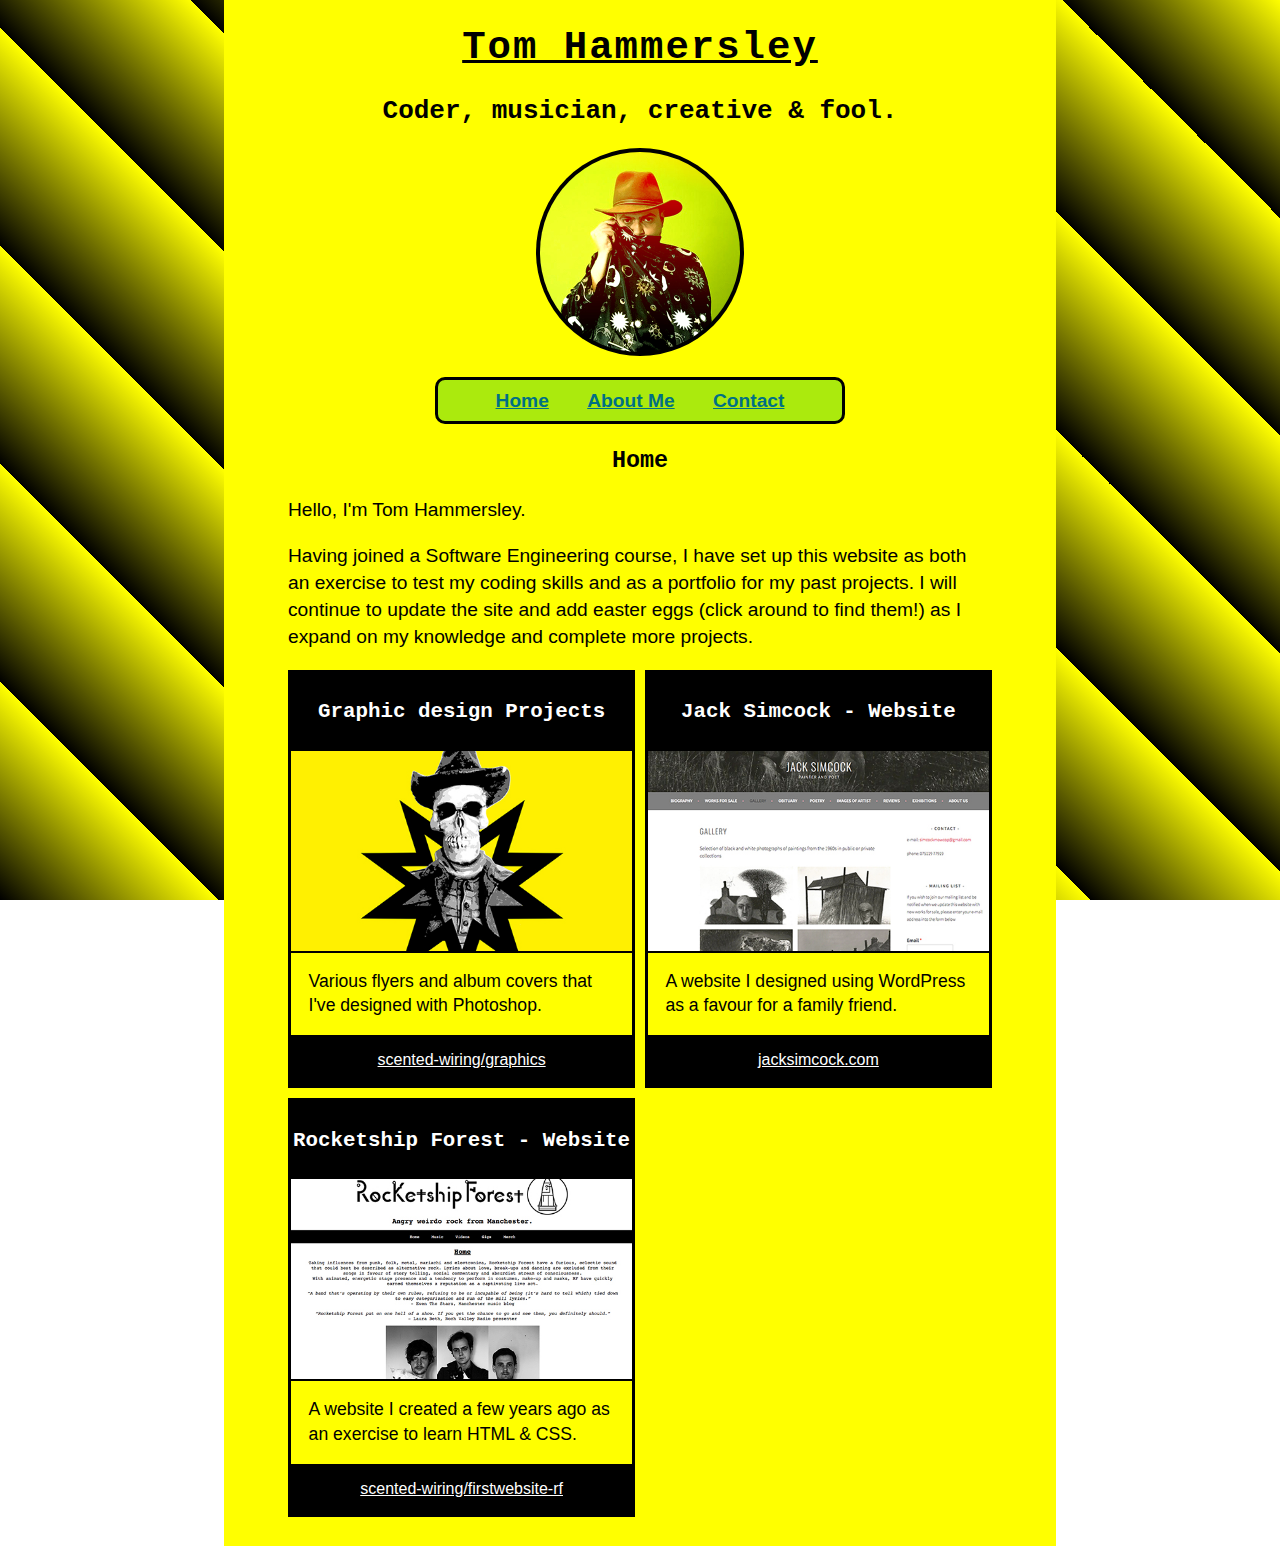
<file: index.html>
<!DOCTYPE html>
<html lang="en">
<head>
    <link rel="stylesheet" type="text/css" href="style.css">
    <meta charset="UTF-8">
    <meta name="viewport" content="width=device-width, initial-scale=1.0">
    <title>Tom Hammersley - Home</title>
</head>
    <body>
        <div id="wrap">
            <header>
                <h1>Tom Hammersley</h1>
                <h2>Coder, musician, creative & fool.</h2>
                <img src="green.jpg" alt="Tom Hammersley in a cloak and hat" width="200" height="200" class="feature"> 
            </header>

            <nav>
                <ul>
                    <li class="nav"><a href="index.html">Home</a></li>
                    <li class="nav"><a href="aboutme.html">About Me</a></li>
                    <li class="nav"><a href="contact.html">Contact</a></li>
                </ul>
            </nav>

            <article>

                <h3>Home</h3>

                <p id="hello" onclick="shelley()">Hello, I'm Tom Hammersley.</p>

                <p>Having joined a Software Engineering course, I have set up this website as both an exercise to test my coding skills
                    and as a portfolio for my past projects. I will continue to update the site and add easter eggs (click around to find them!)
                    as I expand on my knowledge and complete more projects.
                </p>

                <div class="cards">
                
                <article class="card">
                    
                    <header>
                        <h4>Graphic design Projects</h4>
                    </header>

                    <img src="card1.jpg" alt="">

                    <div class="content">

                        <p>Various flyers and album covers that I've designed with Photoshop.</p>

                    </div>

                    <footer><a href="https://github.com/scented-wiring/graphics" target="_blank">scented-wiring/graphics</a></footer>

                </article>
                
                <article class="card">
                    
                    <header>
                        <h4>Jack Simcock - Website</h4>
                    </header>

                    <img src="card2.jpg" alt="">

                    <div class="content">

                        <p>A website I designed using WordPress as a favour for a family friend.</p>

                    </div>

                    <footer><a href="https://www.jacksimcock.com" target="_blank">jacksimcock.com</a></footer>

                </article>

                <article class="card">
                    
                    <header>
                        <h4>Rocketship Forest - Website</h4>
                    </header>

                    <img src="card3.jpg" alt="">

                    <div class="content">

                        <p>A website I created a few years ago as an exercise to learn HTML & CSS.</p>

                    </div>

                    <footer><a href="https://github.com/scented-wiring/firstwebsite-rf" target="_blank">scented-wiring/firstwebsite-rf</a></footer>

                </article>

            </article>

         </div>
           
    </body>
<script>

    function shelley() {
    document.getElementById("hello").innerHTML = "<a href='https://www.youtube.com/watch?v=QrVoJgQ7u8w' target='_blank'>Hello, I'm Shelley Duvall.</a>";
    }
    
</script>
</html>
</file>
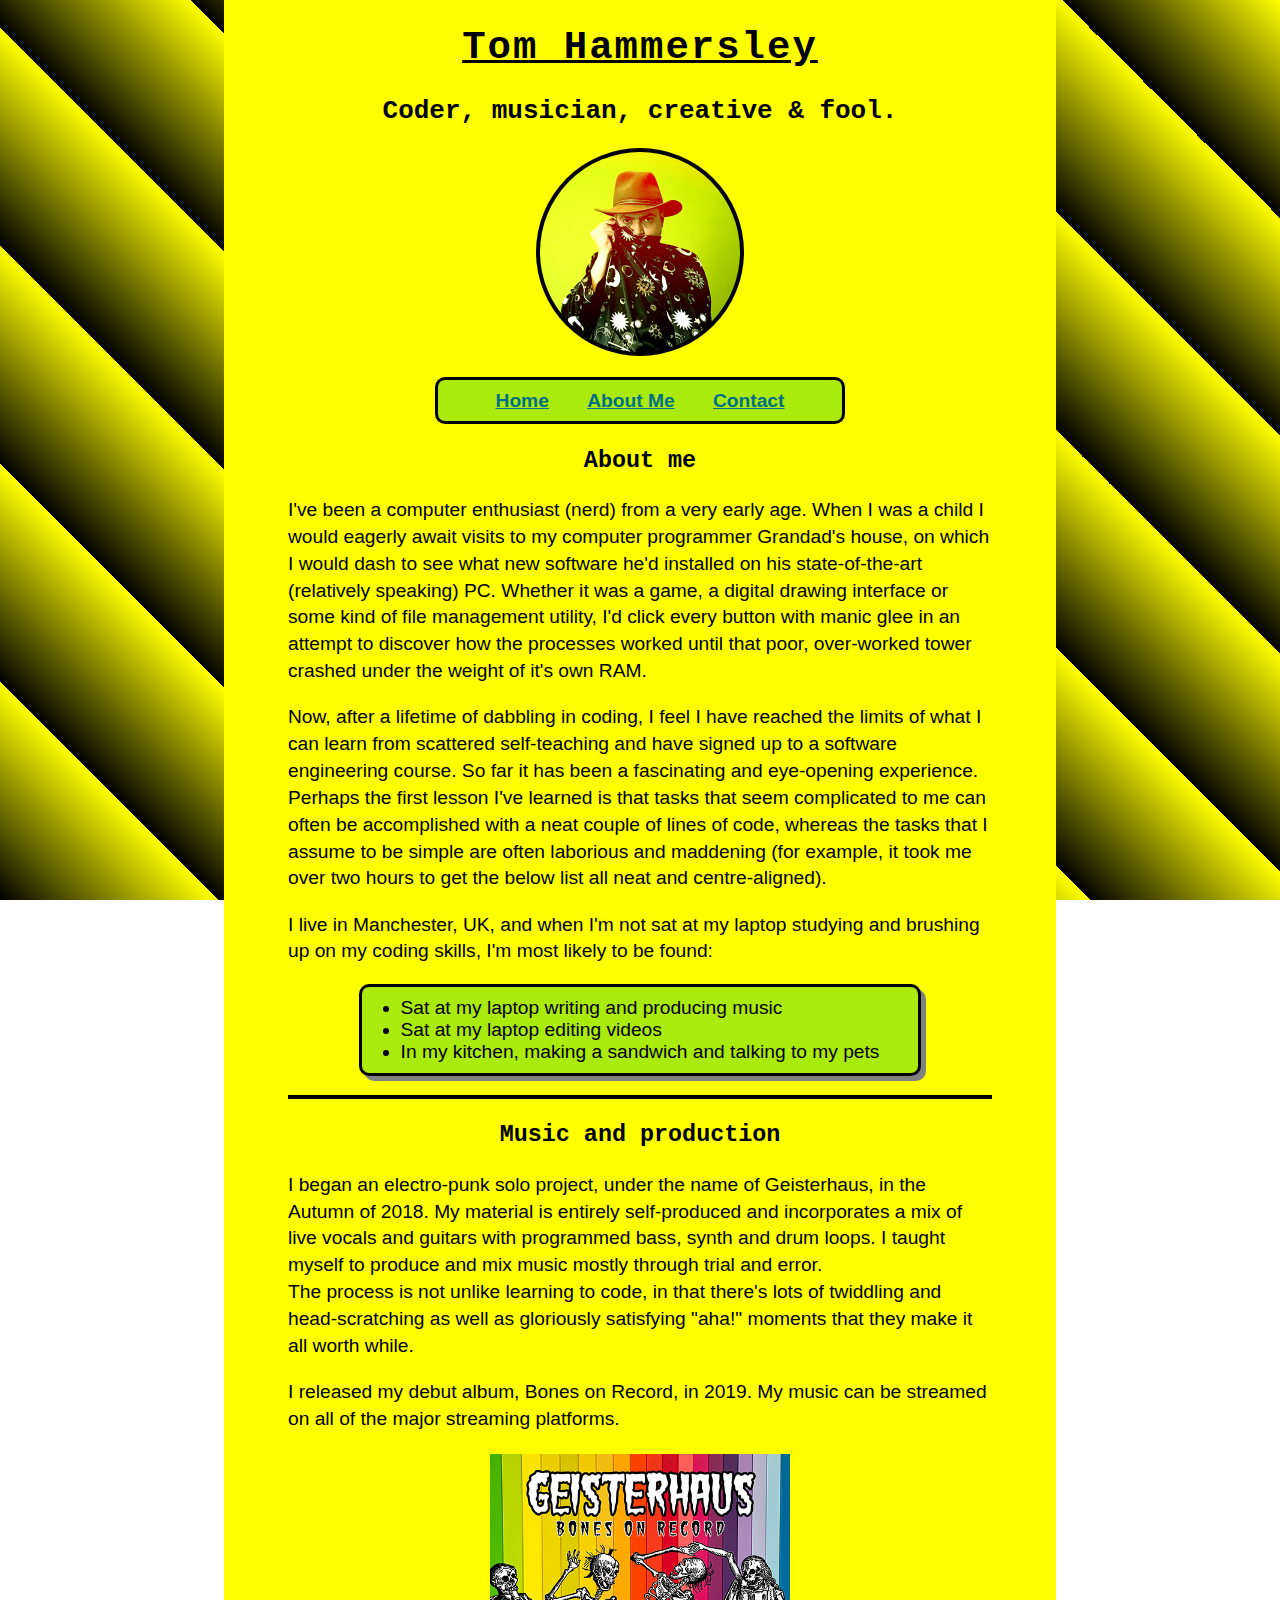
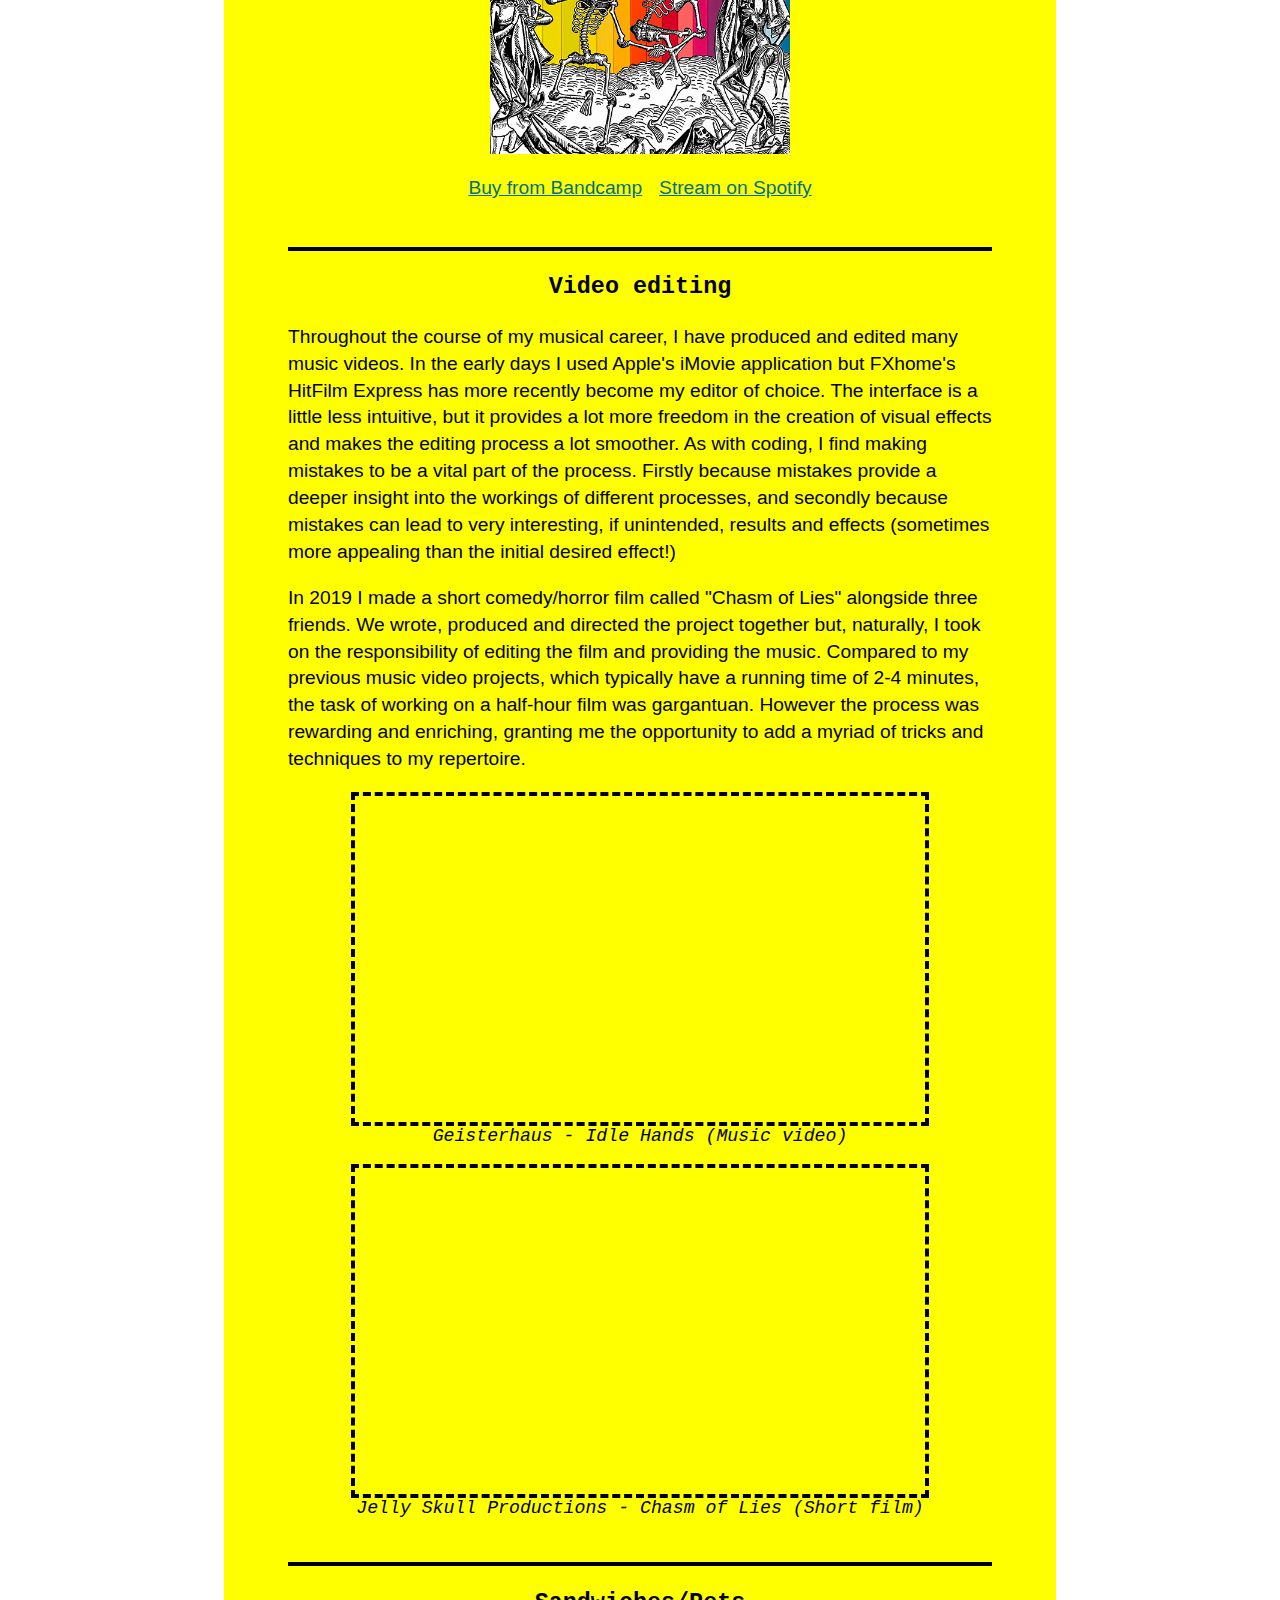
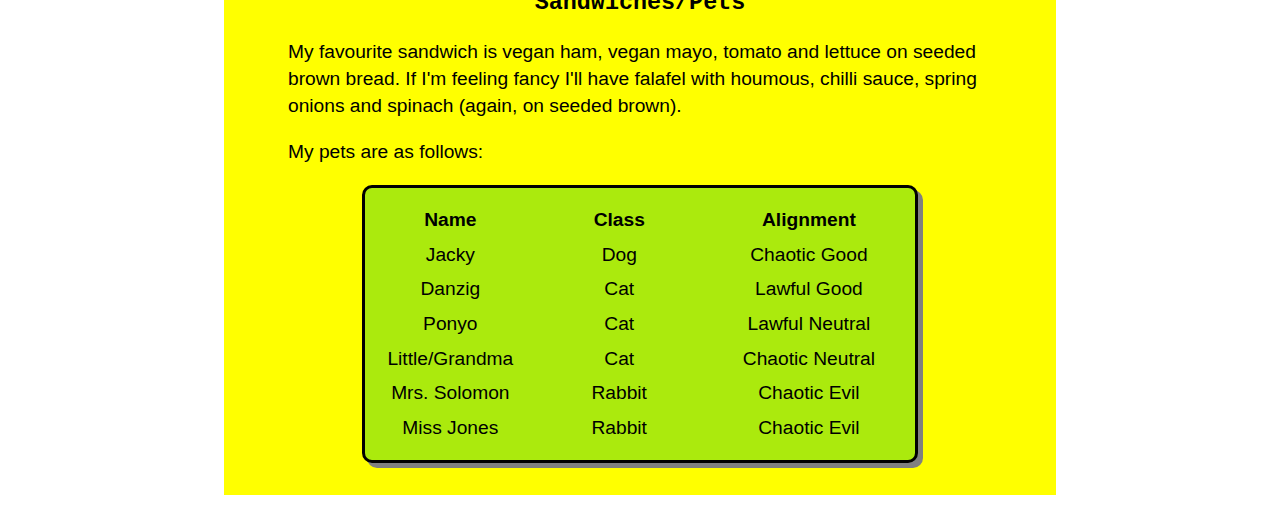
<file: aboutme.html>
<!DOCTYPE html>
<html lang="en">
<head>
    <link rel="stylesheet" type="text/css" href="style.css">
    <meta charset="UTF-8">
    <meta name="viewport" content="width=device-width, initial-scale=1.0">
    <title>Tom Hammersley - Portfolio</title>
</head>
    <body>
        <div id="wrap">
            <header>
                <h1>Tom Hammersley</h1>
                <h2>Coder, musician, creative & fool.</h2>
                <img src="green.jpg" alt="Tom Hammersley in a cloak and hat" width="200" height="200" class="feature">
            </header>

            <nav>
                <ul>
                    <li class="nav"><a href="index.html">Home</a></li>
                    <li class="nav"><a href="aboutme.html">About Me</a></li>
                    <li class="nav"><a href="contact.html">Contact</a></li>
                </ul>
            </nav>

            <article>

                <h3>About me</h3>

                <p>I've been a computer enthusiast (nerd) from a very early age. When I was a child I would eagerly await visits to my computer programmer 
                Grandad's house, on which I would dash to see what new software he'd installed on his state-of-the-art (relatively speaking) PC. Whether it was a 
                game, a digital drawing interface or some kind of file management utility, I'd click every button with manic glee in an attempt to discover how the 
                processes worked until that poor, over-worked tower crashed under the weight of it's own RAM.</p>
      
                <p>Now, after a lifetime of dabbling in coding, I feel I have reached the limits of what I can learn from scattered self-teaching and have signed
                up to a software engineering course. So far it has been a fascinating and eye-opening experience. Perhaps the first lesson I've learned is 
                that tasks that seem complicated to me can often be accomplished with a neat couple of lines of code, whereas 
                the tasks that I assume to be simple are often laborious and maddening (for example, it took me over two hours to get the below
                list all neat and centre-aligned).</p>
            
                <p>I live in Manchester, UK, and when I'm not sat at my laptop studying and brushing up on my coding skills, I'm most likely to be found:
                <ul>
                    <li>Sat at my laptop writing and producing music</li>
                    <li>Sat at my laptop editing videos</li>
                    <li>In my kitchen, making a sandwich and talking to my pets</li>
                </ul></p>

                <hr>
            
            </article>
            
            <article>
                <h3>Music and production</h3>

                <p>I began an electro-punk solo project, under the name of Geisterhaus, in the Autumn of 2018. My material is entirely self-produced and incorporates
                a mix of live vocals and guitars with programmed bass, synth and drum loops. I taught myself to produce and mix music mostly through trial
                and error. <br>
                The process is not unlike learning to code, in that there's lots of twiddling and head-scratching as well as gloriously satisfying "aha!" moments
                that they make it all worth while.</p>

                <p>I released my debut album, Bones on Record, in 2019. My music can be streamed on all of the major streaming platforms.</p>
                <img src="bones.jpg" alt="Skeletons dancing against a multi-colour background" width="300" height="300" class="shake">

                <p class="center">
                    <a href="https://geisterhausss.bandcamp.com/album/bones-on-record-2" target="_blank" class="space">Buy from Bandcamp</a>    

                    <a href="https://open.spotify.com/artist/3FxgnZwjBamibVXsGLs1T9?si=3jBL0BDPRaGW8wi0cWZqtg" target="_blank" class="space">Stream on Spotify</a>  

                </p>

                <br>
                <hr>

            </article>

            <article>
                <h3>Video editing</h3>

                <p>Throughout the course of my musical career, I have produced and edited many music videos. In the early days I used Apple's iMovie application but
                FXhome's HitFilm Express has more recently become my editor of choice. The interface is a little less intuitive, but it provides a lot more freedom in 
                the creation of visual effects and makes the editing process a lot smoother. As with coding, I find making mistakes to be a vital part of the process. 
                Firstly because mistakes provide a deeper insight into the workings of different processes, and secondly because mistakes can lead to very 
                interesting, if unintended, results and effects (sometimes more appealing than the initial desired effect!)</p>

                <p>In 2019 I made a short comedy/horror film called "Chasm of Lies" alongside three friends. We wrote, produced and directed the project together but,
                naturally, I took on the responsibility of editing the film and providing the music. Compared to my previous music video projects, which typically have
                a running time of 2-4 minutes, the task of working on a half-hour film was gargantuan. However the process was rewarding and enriching, granting me the 
                opportunity to add a myriad of tricks and techniques to my repertoire.</p>


                <figure>
                    <iframe width="560" height="315" src="https://www.youtube.com/embed/wrK26xW3yhk" frameborder="0" allow="accelerometer; autoplay; encrypted-media; gyroscope; picture-in-picture" allowfullscreen></iframe>
                    <figcaption>Geisterhaus - Idle Hands (Music video)</figcaption>
                </figure>

                <figure>
                    <iframe width="560" height="315" src="https://www.youtube.com/embed/ES3OGPSQrJs" frameborder="0" allow="accelerometer; autoplay; encrypted-media; gyroscope; picture-in-picture" allowfullscreen></iframe>
                    <figcaption>Jelly Skull Productions - Chasm of Lies (Short film)</figcaption>
                </figure>

                <br>
                <hr>

            </article>

            <article>
                <h3>Sandwiches/Pets</h3>

                <p>My favourite sandwich is vegan ham, vegan mayo, tomato and lettuce on seeded brown bread. If I'm feeling fancy I'll have
                    falafel with houmous, chilli sauce, spring onions and spinach (again, on seeded brown).</p> 
                    
                <p>My pets are as follows:</p>

                <table>
                    <tr>
                        <th>Name</th>
                        <th>Class</th>
                        <th>Alignment</th>
                    </tr>
                    <tr>
                        <td>Jacky</td>
                        <td>Dog</td>
                        <td>Chaotic Good</td>
                    </tr>
                    <tr>
                        <td>Danzig</td>
                        <td>Cat</td>
                        <td>Lawful Good</td>
                    </tr>
                    <tr>
                        <td>Ponyo</td>
                        <td>Cat</td>
                        <td>Lawful Neutral</td>
                    </tr>
                    <tr>
                        <td>Little/Grandma</td>
                        <td>Cat</td>
                        <td>Chaotic Neutral</td>
                    </tr>
                    <tr>
                        <td>Mrs. Solomon</td>
                        <td>Rabbit</td>
                        <td>Chaotic Evil</td>
                    </tr>
                    <tr>
                        <td>Miss Jones</td>
                        <td>Rabbit</td>
                        <td>Chaotic Evil</td>
                    </tr>
                  </table>
            </article>

        </body>

    </div>
</html>
</file>
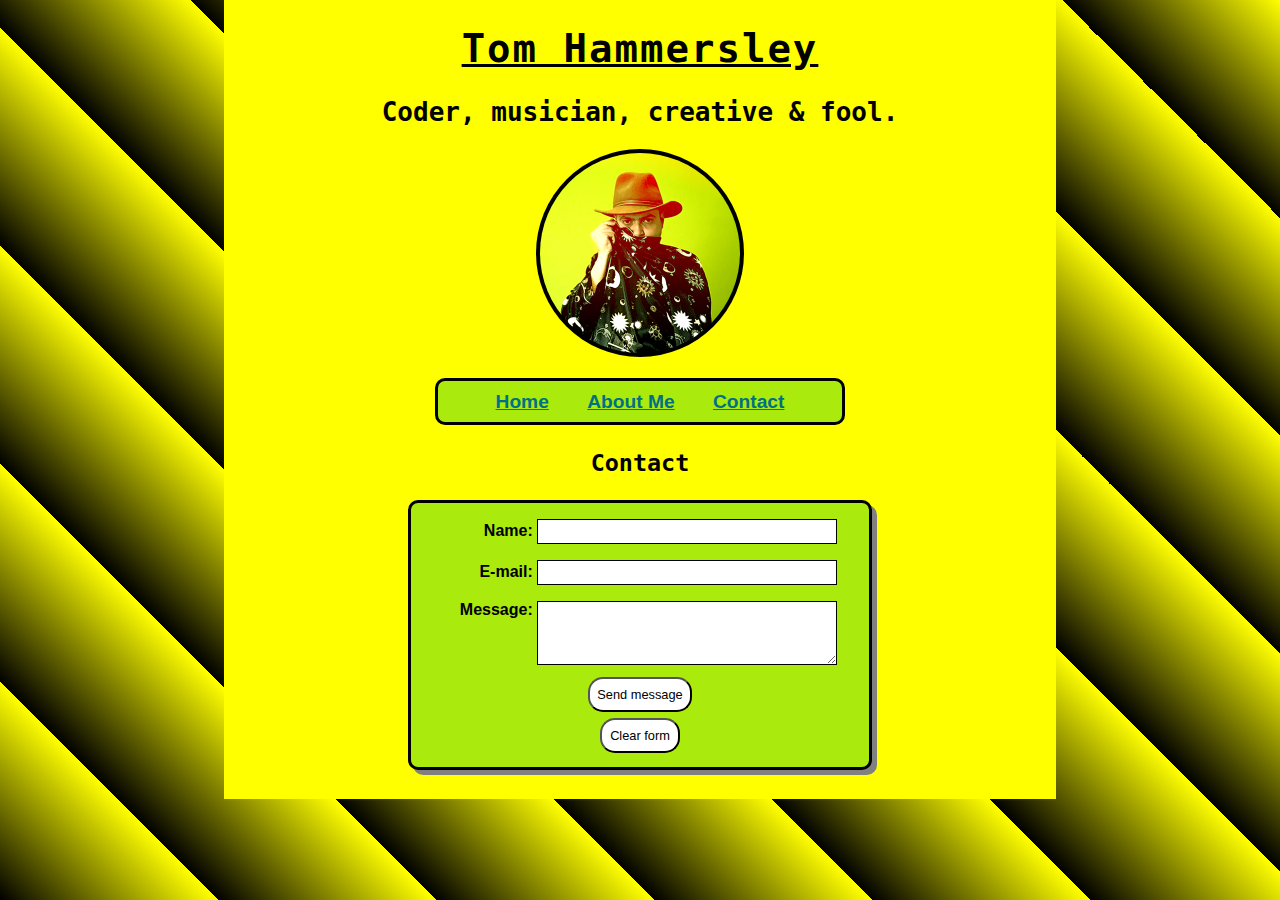
<file: contact.html>
<!DOCTYPE html>
<html lang="en">
<head>
    <link rel="stylesheet" type="text/css" href="style.css">
    <meta charset="UTF-8">
    <meta name="viewport" content="width=device-width, initial-scale=1.0">
    <title>Tom Hammersley - Contact</title>
</head>
<body><div id="wrap">
    <header>
        <h1>Tom Hammersley</h1>
        <h2>Coder, musician, creative & fool.</h2>
        <img src="green.jpg" alt="Tom Hammersley in a cloak and hat" width="200" height="200" class="feature"> 
    </header>

    <nav>
        <ul>
            <li class="nav"><a href="index.html">Home</a></li>
            <li class="nav"><a href="aboutme.html">About Me</a></li>
            <li class="nav"><a href="contact.html">Contact</a></li>
        </ul>
    </nav>

    <article>
        <h3>Contact</h3>

        <form id="myForm">

            <ul>
                <li>
                    <label for="name">Name:</label>
                    <input type="text" id="name" name="user_name">
                </li>
                <li>
                    <label for="mail">E-mail:</label>
                    <input type="email" id="mail" name="user_email">
                </li>
                <li>
                    <label for="msg">Message:</label>
                    <textarea id="msg" name="user_message"></textarea>
                </li>
                    <button id ="get-content">Send message</button>
                    <button id ="clear">Clear form</button>

            </ul>

        </form>

    </article>

</body>

</div>

<script>

    document.getElementById("get-content").addEventListener('click', function()
        {
            var name = document.getElementById("name");
            var email = document.getElementById('mail');
            var message = document.getElementById('msg');
        
            alert(name.value + "\n" + email.value + "\n" + message.value);
        });

    document.getElementById("clear").addEventListener("click", function()
        {
            document.getElementById("myForm").reset();
        });

</script>
</html>
</file>
<file: style.css>
hr {
    border: 2px solid black;
}

h1 {
    font-family: monospace;
    font-size: 3em;
    text-align: center;
    text-decoration: underline;
    letter-spacing: 2px;
}

h2 {
    font-family: monospace;
    text-align: center;
    font-size: 2em;
}

h3 {
    font-family: monospace;
    text-align: center;
    font-size: 1.8em;
}

h4 {
    font-family: monospace;
    text-align: center;
    font-size: 1.6em;
    color: white;
}

body {
    background: repeating-linear-gradient(45deg, black, yellow 10%, black 10%);
    background-attachment: fixed;
    font-family: Arial, Helvetica, sans-serif;
    margin: auto;
}

p {
    font-size: 1.2em;
    line-height: 1.4;
}

#wrap {
    background: yellow;
    margin: 0 auto;
    overflow: hidden;
    width: 55%;
    padding: 0 5% 1% 5%;
}


a {
    color: #007084;
}

a:hover {
    color: #00C3C0;
}

img {
    display: block;
    margin: 3% auto 3% auto;
    max-width: 100%;
}

figure {
    font-family: monospace;
    font-style: italic;
    text-align: center;
    font-size: 1.4em;
}

button {
    font-size: 0.8em;
    font-family: Arial, Helvetica, sans-serif;
    border-radius: 15px;
    padding: 0.6em 0.6em 0.6em 0.6em;
    background-color: white;
    display: block;
    margin: auto;
}

button:hover {
    background-color: #4DD12D;
    color: white;
    transition-duration: 0.4s;
}

ul {
    display: table;
    font-size: 1.2em;
    background-color: #ABEA0D;
    border: 3px solid black;
    border-radius: 10px;
    padding: 0.5em 2em 0.5em 2em;
    box-shadow: 5px 5px gray;
    margin: 0 auto 0 auto;
}

nav ul {
    box-shadow: none;
    width: auto%;
    text-align: center;
}

nav li {
    display: inline-block;
    padding: 0 1em 0 1em;
    font-weight: bold;
}

li a:hover {
    color: black;
}

iframe {
    border: 4px dashed black;
    padding: 0.3em 0.3em 0.3em 0.3em;
    display: block;
    margin-left: auto;
    margin-right: auto;
    max-width: 100%;
}

form {
    margin: 1em 0 1em 0;
}

form li + li {
    margin-top: 1em;
  }

form ul {
    list-style: none;
    font-size: 1em;
    padding-top: 1em;
}

li + button {
    margin-top: 1em;
}

button + button {
    margin-top: 0.5em;
    margin-bottom: 0.5em;
}

label {
    display: inline-block;
    width: 90px;
    text-align: right;
    font-weight: bold;
  }
  
input, 
textarea {
    font: 0.8em Arial, Helvetica, sans-serif;
    width: 300px;
    box-sizing: border-box;
    border: 1px solid black;
    padding: 1% 0 1% 0;
}

textarea {
    vertical-align: top;
    height: 5em;
  }

.cards {
    display: grid;
    grid-template-columns: repeat(auto-fill, minmax(230px, 1fr));
    grid-gap: 0.6em;
    margin-bottom: 1em;
}

.card {
    display: grid;
    grid-template-rows: max-content 200px 1fr;
    border: 3px solid black;
}

.card img {
    object-fit: cover;
    width: 100%;
    height: 100%;
    border-bottom: 2px solid black;
    margin: auto;
}

.card header {
    background-color: black;
} 

.content p {
    font-size: 1.1em;
    padding: 0 1em 0 1em;
}

footer {
    background-color: black;
    text-align: center;
    padding: 1em 0 1em 0;
}

footer a {
    color: white
}

table {
    display: table;
    font-size: 1.2em;
    background-color: #ABEA0D;
    border: 3px solid black;
    border-radius: 10px;
    padding: 0.5em 0 0.5em 0;
    box-shadow: 5px 5px gray;
    margin: 0 auto 1em auto;
}

td {
    text-align: center;
}

th {
    padding: 0.5em 3em 0.5em 3em;
}

td {
    padding-bottom: 0.5em;
}


.feature {
    border-radius: 50%;
    background: black;
    padding: 4px;
}

.feature:hover {
    filter: invert(100%);
    transition-duration: 1s;
}

.shake:hover {
    animation: shake 0.5s;
    animation-iteration-count: infinite;
  }

.center {
    text-align: center;
}

.space {
    padding: 0 0.3em 0 0.3em;
}
  
@keyframes shake {
    0% { transform: translate(1px, 1px) rotate(0deg); }
    10% { transform: translate(-1px, -2px) rotate(-1deg); }
    20% { transform: translate(-3px, 0px) rotate(1deg); }
    30% { transform: translate(3px, 2px) rotate(0deg); }
    40% { transform: translate(1px, -1px) rotate(1deg); }
    50% { transform: translate(-1px, 2px) rotate(-1deg); }
    60% { transform: translate(-3px, 1px) rotate(0deg); }
    70% { transform: translate(3px, 1px) rotate(-1deg); }
    80% { transform: translate(-1px, -1px) rotate(1deg); }
    90% { transform: translate(1px, 2px) rotate(0deg); }
    100% { transform: translate(1px, -2px) rotate(-1deg); }
  }

  @media (max-width: 480px) {
    h1 {
        font-size: 1.5em;
        letter-spacing: 2px;
    }

    h2 {
        font-size: 1.3em;
    }

    h3 {
        font-size: 1.2em;
    }

    h4 {
        font-size: 1em;
    }

    img {
        width: 50%;
        height: 50%;
    }

    p {
        font-size: 0.7em;
        line-height: 1.4;
    }

    nav li {
        padding: 0 0.2em 0 0.2em;
    }

    ul {
        font-size: 0.6em;
        border: 1.5px solid black;
    }

    button {
        font-size: 0.7em;
    }

    figure {
        font-size: 0.7em;
    }

    footer {
        font-size: 0.5em;
    }

    iframe {
        width: 9em;
        height: 6em;
    }

    label {
        width: 50px;
    }

    input, 
    textarea {
        width: auto;
    }

    .feature {
        padding: 2px;
    }

    .cards {
        grid-template-columns: repeat(auto-fill, minmax(130px, 1fr));
    }
    
    .card {
        grid-template-rows: max-content 100px 1fr;
    }
    
    .content p {
        font-size: 0.7em;
    }
    
    footer {
        font-size: 0.7em;
    }
    
    table {
        font-size: 0.5em;
        padding: 0.3em 0 0.3em 0;
    }

    th {
        padding: 0.5em 0.3em 0.5em 0.3em;
    }

    .center {
        font-size: 0.9em;
    }

    form {
        margin-bottom: 1em;
        margin-left: auto;
        margin-right: auto;
    }
    
    form li + li {
        margin-top: 1em;
      }
    
    form ul {
        list-style: none;
        font-size: 1em;
    }

    label {
        font-size: 0.7em;
        text-align: left;
      }
      
    input, 
    textarea {
        width: 100px;
    }
</file>
